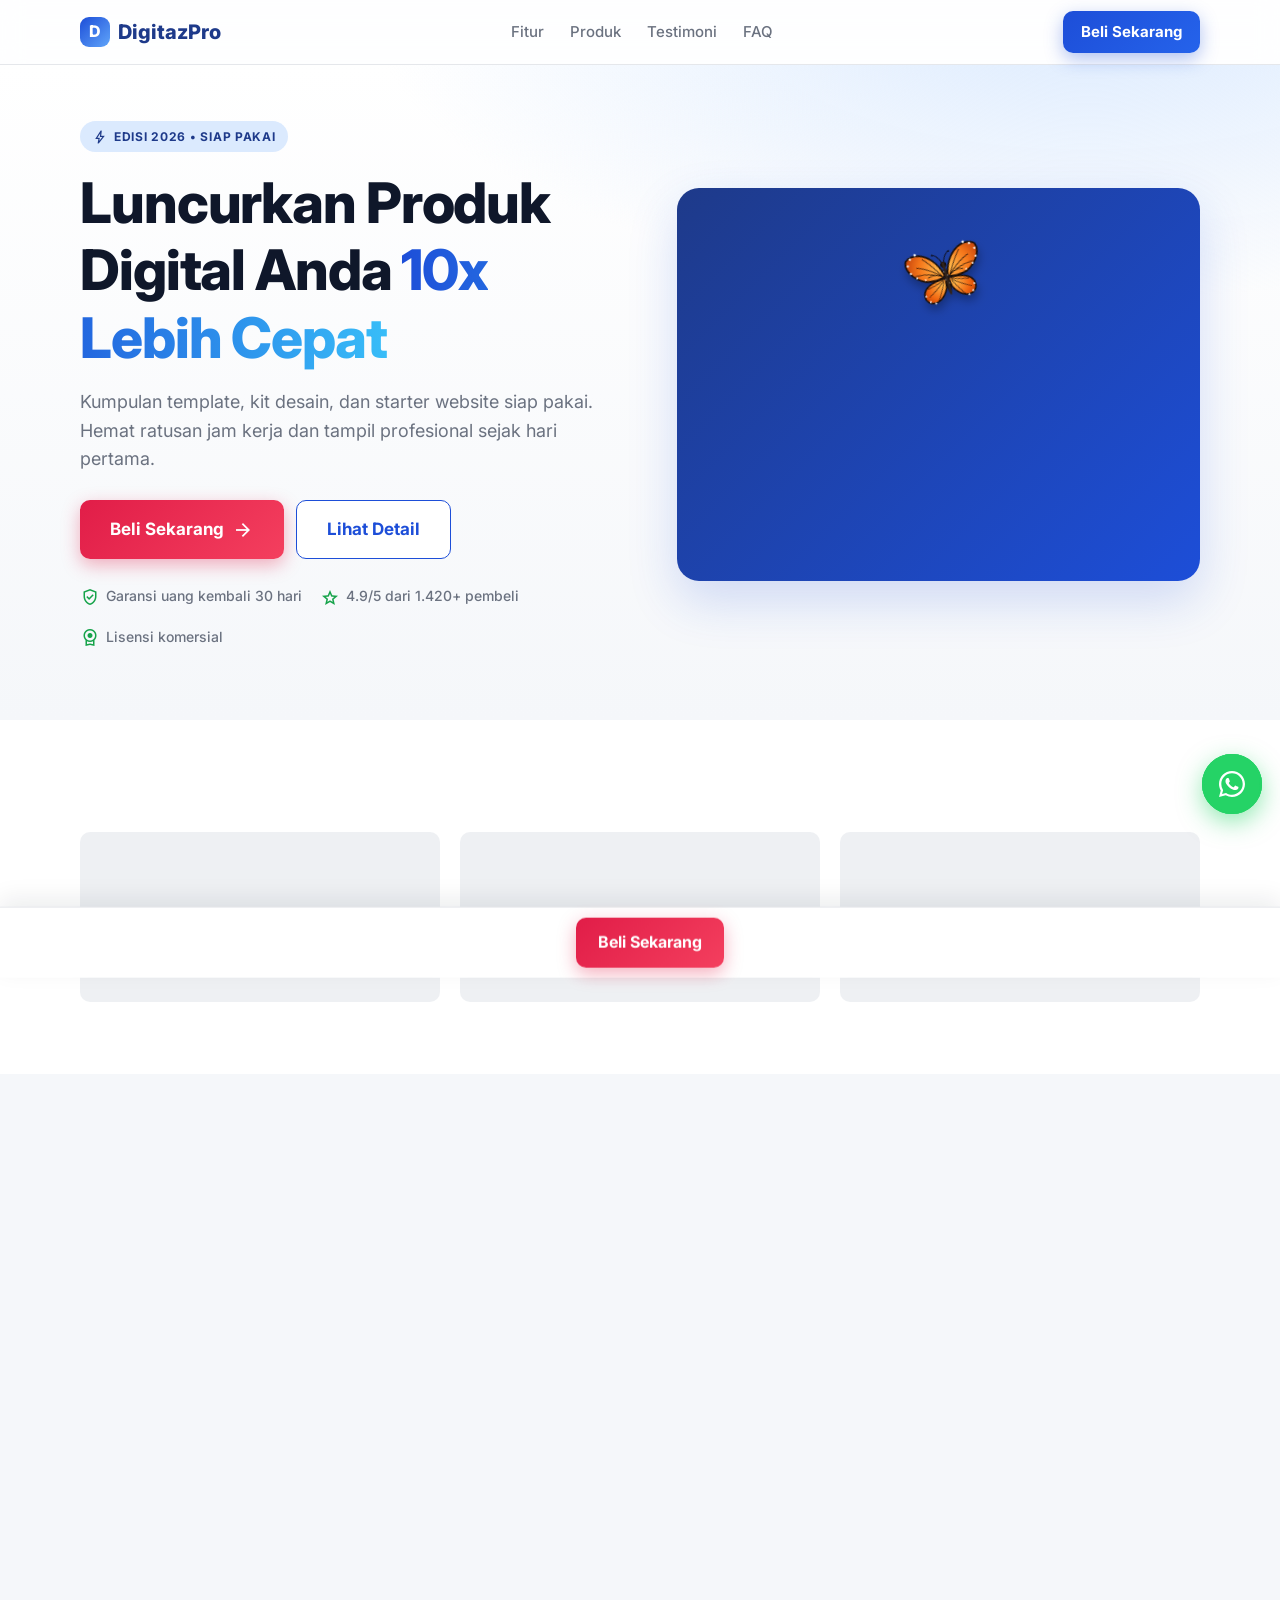
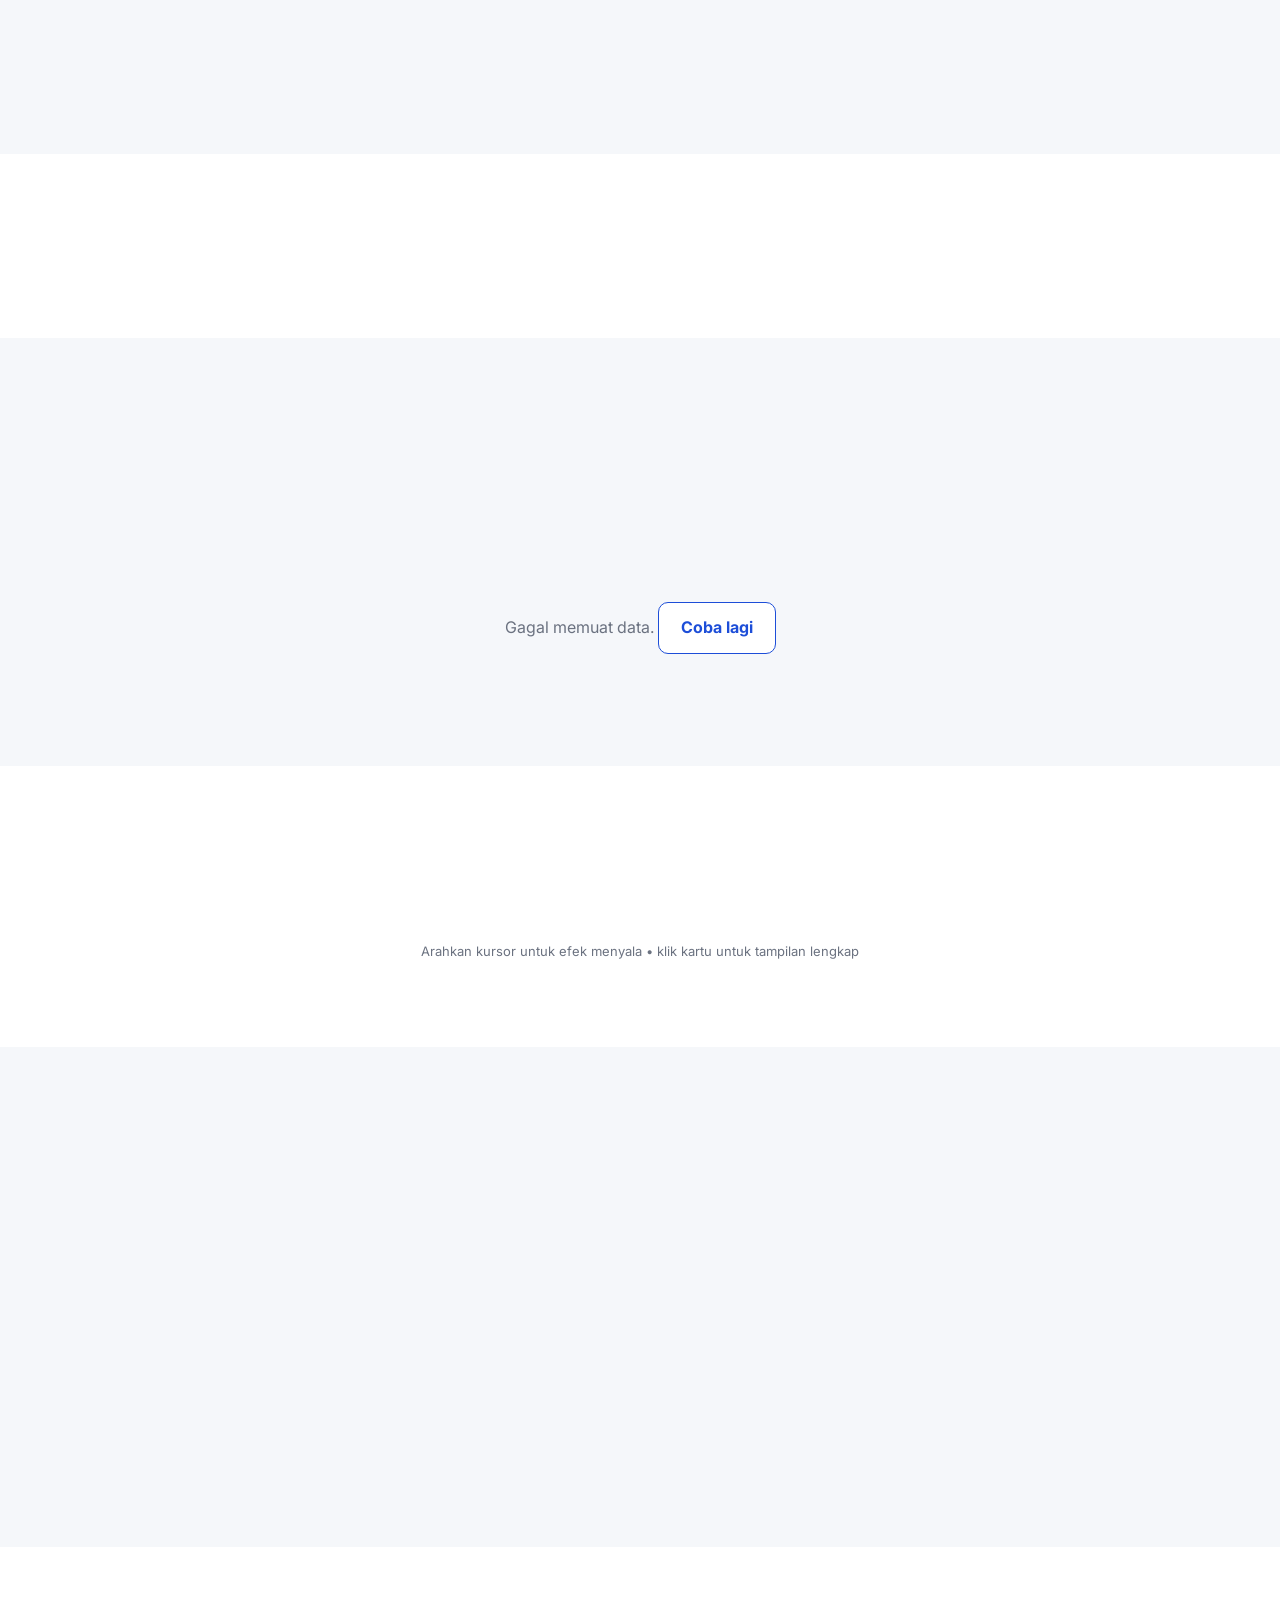
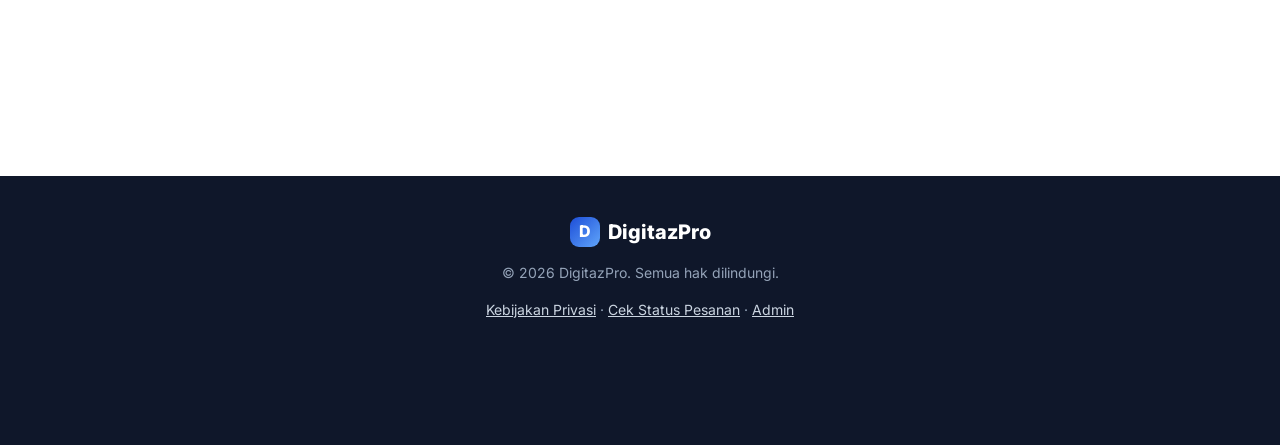
<file: index.html>
<!DOCTYPE html>
<html lang="id">
<head>
<meta charset="utf-8">
<meta name="viewport" content="width=device-width, initial-scale=1">
<title>DigitazPro — Template &amp; Kit Produk Digital Siap Pakai</title>
<meta name="description" content="Kumpulan template, kit desain, dan starter website siap pakai untuk meluncurkan produk digital Anda lebih cepat.">
<meta name="theme-color" content="#1D4ED8">
<link rel="preconnect" href="https://fonts.googleapis.com">
<link rel="preconnect" href="https://fonts.gstatic.com" crossorigin>
<link href="https://fonts.googleapis.com/css2?family=Inter:wght@400;500;600;700;800&family=Material+Symbols+Outlined&display=swap" rel="stylesheet">
<link rel="stylesheet" href="css/style.css">
</head>
<body>

<div class="ribbon" id="ribbon" hidden>🔥 Promo berakhir dalam <b id="rbH">00</b>:<b id="rbM">00</b>:<b id="rbS">00</b> — harga naik setelahnya!</div>

<header class="nav">
  <div class="container">
    <a href="#top" class="brand"><i>D</i><span id="brandName">DigitazPro</span></a>
    <nav class="nav-links" aria-label="Navigasi">
      <a href="#fitur">Fitur</a><a href="#produk">Produk</a><a href="#testimoni">Testimoni</a><a href="#faq">FAQ</a>
    </nav>
    <button class="btn btn-primary shine glow" style="padding:9px 18px;min-height:40px;font-size:15px" data-cta>Beli Sekarang</button>
  </div>
</header>

<main id="top">
  <!-- HERO -->
  <section class="hero" style="padding-bottom:72px">
    <div class="container hero-grid">
      <div>
        <span class="eyebrow" id="hEyebrow"><span class="mi" style="font-size:16px">bolt</span> Edisi 2026 • Siap pakai</span>
        <h1 id="hJudul">Luncurkan Produk Digital Anda <em>10x Lebih Cepat</em></h1>
        <p class="lead" id="hSub">Kumpulan template, kit desain, dan starter website siap pakai. Hemat ratusan jam kerja dan tampil profesional sejak hari pertama.</p>
        <div class="hero-cta">
          <button class="btn btn-red btn-lg shine glow" data-cta id="hCta">Beli Sekarang <span class="mi go">arrow_forward</span></button>
          <a href="#produk" class="btn btn-ghost btn-lg" id="hCta2">Lihat Detail</a>
        </div>
        <div class="trust" id="hTrust">
          <span><span class="mi">verified_user</span> Garansi uang kembali 30 hari</span>
          <span><span class="mi">star</span> 4.9/5 dari 1.420+ pembeli</span>
          <span><span class="mi">license</span> Lisensi komersial</span>
        </div>
      </div>
      <div class="slides" id="heroSlides" aria-roledescription="carousel" aria-label="Pratinjau produk"></div>
    </div>
  </section>

  <!-- MASALAH -->
  <section class="alt" id="masalah"><div class="container">
    <div class="sec-head reveal"><h2 id="pJudul"></h2><p id="pSub"></p></div>
    <div class="grid3" id="pList"><div class="skel" style="height:170px"></div><div class="skel" style="height:170px"></div><div class="skel" style="height:170px"></div></div>
  </div></section>

  <!-- SOLUSI -->
  <section id="solusi"><div class="container solution">
    <div class="reveal"><h2 style="font-size:clamp(26px,3.6vw,38px);font-weight:800;color:#0F172A" id="sJudul"></h2><p style="color:var(--muted);font-size:17px;margin:12px 0 0" id="sSub"></p><ul class="checks" id="sList"></ul>
      <div style="margin-top:26px"><button class="btn btn-primary btn-lg shine" data-cta>Ambil Penawaran <span class="mi go">arrow_forward</span></button></div></div>
    <div class="slides reveal d1" id="solSlides" style="aspect-ratio:1/1"></div>
  </div></section>

  <!-- FITUR -->
  <section class="alt" id="fitur"><div class="container">
    <div class="sec-head reveal"><h2 id="fJudul"></h2><p id="fSub"></p></div>
    <div class="grid3" id="fList"></div>
  </div></section>

  <!-- PRODUK -->
  <section id="produk"><div class="container">
    <div class="sec-head reveal"><h2>Pilih Paket Anda</h2><p>Sekali bayar, tanpa langganan. Link unduhan dikirim otomatis setelah pembayaran terverifikasi.</p></div>
    <div class="prod-grid" id="prodGrid"><div class="skel" style="height:520px"></div><div class="skel" style="height:520px"></div></div>
  </div></section>

  <!-- TESTIMONI -->
  <section class="alt" id="testimoni"><div class="container">
    <div class="sec-head reveal"><h2 id="tJudul">Apa Kata Pembeli Kami</h2><p id="tSub"></p></div>
    <div class="testi-wrap" id="testiWrap"></div>
    <p style="text-align:center;color:var(--muted);font-size:13px;margin-top:18px">Arahkan kursor untuk efek menyala • klik kartu untuk tampilan lengkap</p>
  </div></section>

  <!-- PENAWARAN -->
  <section id="penawaran"><div class="container">
    <div class="offer reveal">
      <h2 id="oJudul">Ambil Penawaran Terbatas Hari Ini</h2>
      <p id="oSub"></p>
      <div class="cd" id="cd"><div><b id="cdD">00</b><small>Hari</small></div><div><b id="cdH">00</b><small>Jam</small></div><div><b id="cdM">00</b><small>Menit</small></div><div><b id="cdS">00</b><small>Detik</small></div></div>
      <button class="btn btn-red btn-lg shine glow" data-cta>Beli Sekarang <span class="mi go">arrow_forward</span></button>
      <div class="guarantees" id="oGar"></div>
    </div>
  </div></section>

  <!-- FAQ -->
  <section class="alt" id="faq"><div class="container">
    <div class="sec-head reveal"><h2 id="qJudul">Pertanyaan yang Sering Diajukan</h2><p id="qSub"></p></div>
    <div class="faq" id="faqList"></div>
  </div></section>
</main>

<footer>
  <div class="container">
    <div class="brand"><i>D</i><span id="ftBrand">DigitazPro</span></div>
    <p id="ftTeks">© 2026 DigitazPro. Semua hak dilindungi.</p>
    <p><a href="#" id="ftPrivasi">Kebijakan Privasi</a> · <a href="konfirmasi.html?cek=1">Cek Status Pesanan</a> · <a href="admin.html">Admin</a></p>
  </div>
</footer>

<!-- Bar CTA bawah -->
<div class="sticky" id="sticky">
  <div class="sp"><small id="stOld"></small><b id="stNow"></b><div style="font-size:12px;color:var(--muted)" id="stNama"></div></div>
  <button class="btn btn-red shine glow" data-cta>Beli Sekarang</button>
</div>

<!-- WhatsApp mengambang -->
<a class="wa-float" id="waFloat" href="#" target="_blank" rel="noopener" aria-label="Chat WhatsApp">
  <span class="wa-tip" id="waTip">Ada pertanyaan? Chat kami 👋</span>
  <svg viewBox="0 0 32 32" aria-hidden="true"><path d="M16.003 3C8.83 3 3 8.83 3 16c0 2.29.6 4.52 1.74 6.49L3 29l6.7-1.7A12.96 12.96 0 0 0 16 29c7.17 0 13-5.83 13-13S23.17 3 16.003 3zm0 23.7c-1.95 0-3.86-.53-5.53-1.52l-.4-.24-3.98 1.01 1.06-3.88-.26-.4A10.7 10.7 0 0 1 5.3 16c0-5.9 4.8-10.7 10.7-10.7S26.7 10.1 26.7 16 21.9 26.7 16 26.7zm5.87-8.02c-.32-.16-1.9-.94-2.2-1.04-.29-.11-.5-.16-.72.16-.21.32-.83 1.04-1.02 1.26-.19.21-.37.24-.7.08-.32-.16-1.36-.5-2.59-1.6-.96-.85-1.6-1.9-1.79-2.22-.19-.32-.02-.5.14-.66.14-.14.32-.37.48-.56.16-.19.21-.32.32-.54.11-.21.05-.4-.03-.56-.08-.16-.72-1.74-.99-2.38-.26-.62-.52-.54-.72-.55h-.61c-.21 0-.56.08-.85.4-.29.32-1.12 1.09-1.12 2.66 0 1.57 1.15 3.09 1.3 3.3.16.21 2.25 3.44 5.45 4.82.76.33 1.36.52 1.82.67.76.24 1.46.21 2.01.13.61-.09 1.9-.78 2.17-1.53.27-.75.27-1.4.19-1.53-.08-.13-.29-.21-.61-.37z"/></svg>
</a>

<!-- Modal pesanan -->
<div class="overlay" id="checkoutModal" role="dialog" aria-modal="true" aria-labelledby="mdTitle">
  <div class="modal">
    <button class="x" data-close aria-label="Tutup"><span class="mi">close</span></button>
    <h3 id="mdTitle">Lengkapi Pesanan Anda</h3>
    <p class="sub">Isi data di bawah. Link unduhan dikirim ke WhatsApp &amp; email Anda.</p>
    <form id="orderForm" novalidate>
      <div class="field"><label for="fProduk">Pilih produk</label><select id="fProduk"></select></div>
      <div class="sumry"><span id="sumNama">—</span><b id="sumHarga">—</b></div>
      <div class="field"><label for="fNama">Nama lengkap</label><input id="fNama" autocomplete="name" placeholder="Contoh: Budi Santoso" maxlength="80"><div class="em">Nama minimal 3 karakter.</div></div>
      <div class="field"><label for="fEmail">Email</label><input id="fEmail" type="email" autocomplete="email" inputmode="email" placeholder="nama@email.com" maxlength="120"><div class="em">Format email belum benar.</div></div>
      <div class="field"><label for="fWa">Nomor WhatsApp</label><input id="fWa" type="tel" autocomplete="tel" inputmode="tel" placeholder="081234567890" maxlength="16"><div class="em">Gunakan nomor Indonesia, contoh 081234567890.</div></div>
      <div class="field"><label>Metode pembayaran</label>
        <div class="metode">
          <label><input type="radio" name="metode" value="Transfer Bank" checked><span class="mi">account_balance</span>Transfer Bank</label>
          <label><input type="radio" name="metode" value="QRIS"><span class="mi">qr_code_2</span>QRIS</label>
          <label><input type="radio" name="metode" value="E-Wallet"><span class="mi">account_balance_wallet</span>E-Wallet</label>
        </div></div>
      <input class="hp" id="fWeb" name="website" tabindex="-1" autocomplete="off" aria-hidden="true">
      <button type="submit" class="btn btn-red btn-lg btn-block shine glow" id="btnOrder">Pesan Sekarang <span class="mi go">arrow_forward</span></button>
      <p style="text-align:center;color:var(--muted);font-size:12px;margin:12px 0 0">🔒 Data Anda aman dan hanya dipakai untuk memproses pesanan.</p>
    </form>
  </div>
</div>

<!-- Modal testimoni lengkap -->
<div class="overlay" id="testiModal" role="dialog" aria-modal="true">
  <div class="modal testi-pop"><button class="x" data-close aria-label="Tutup"><span class="mi">close</span></button><div id="testiBody"></div></div>
</div>

<canvas id="butterfly" width="168" height="168" aria-hidden="true"></canvas>

<script src="js/config.js"></script>
<script src="js/api.js"></script>
<script src="js/butterfly.js"></script>
<script src="js/landing.js"></script>
</body>
</html>
</file>
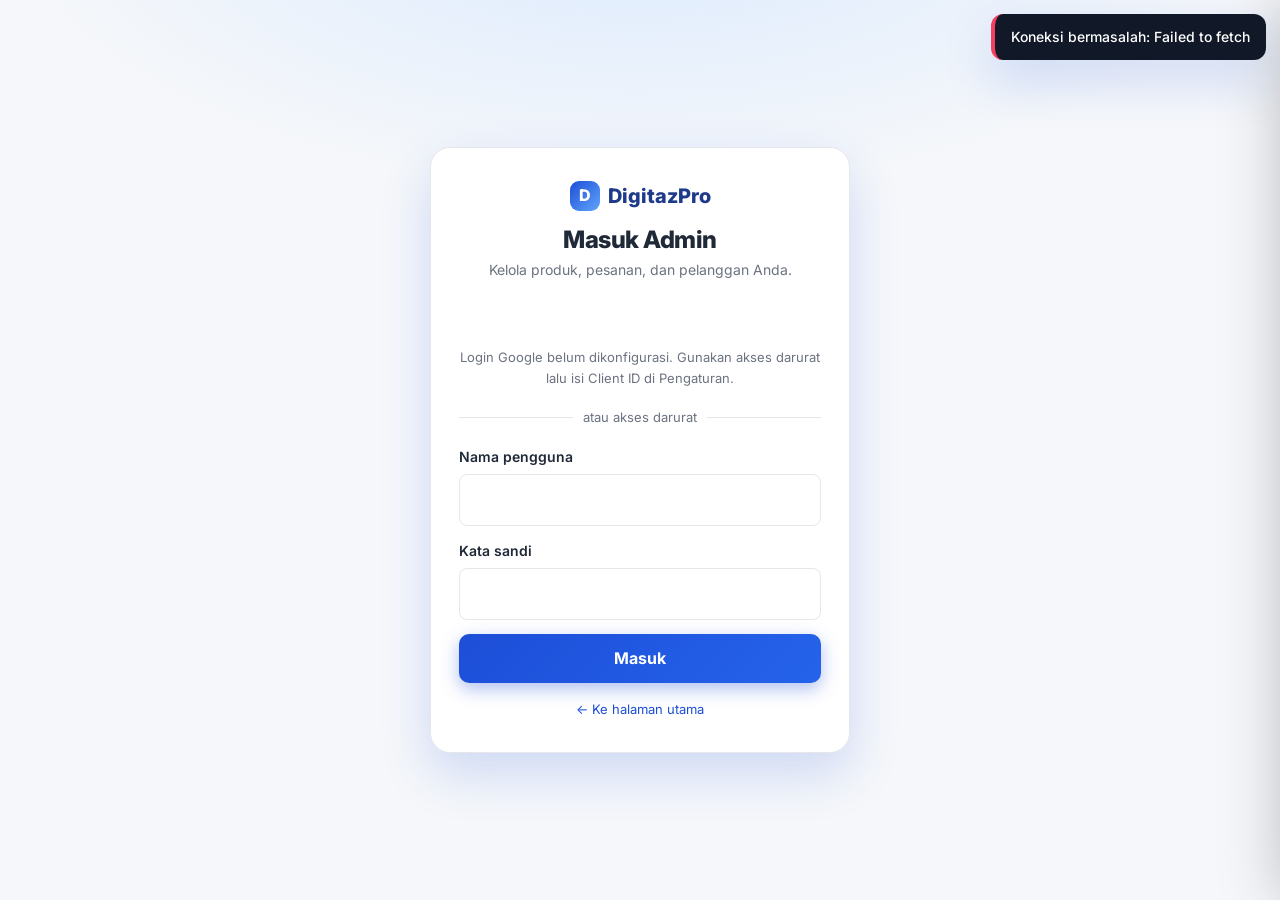
<file: admin.html>
<!DOCTYPE html>
<html lang="id">
<head>
<meta charset="utf-8"><meta name="viewport" content="width=device-width, initial-scale=1">
<title>Admin — DigitazPro</title><meta name="robots" content="noindex,nofollow">
<link href="https://fonts.googleapis.com/css2?family=Inter:wght@400;500;600;700;800&family=Material+Symbols+Outlined&display=swap" rel="stylesheet">
<link rel="stylesheet" href="css/style.css"><link rel="stylesheet" href="css/admin.css">
</head>
<body class="admin">

<!-- LOGIN -->
<div class="login-wrap" id="login">
  <div class="login-card">
    <div class="brand" style="justify-content:center"><i>D</i><span>DigitazPro</span></div>
    <h1>Masuk Admin</h1><p class="sub">Kelola produk, pesanan, dan pelanggan Anda.</p>
    <div id="gBtn" style="display:flex;justify-content:center;min-height:44px"></div>
    <div id="gInfo" style="text-align:center;color:var(--muted);font-size:13px"></div>
    <div class="sep">atau akses darurat</div>
    <form id="fDarurat">
      <div class="field"><label for="lU">Nama pengguna</label><input id="lU" autocomplete="username"></div>
      <div class="field"><label for="lP">Kata sandi</label><input id="lP" type="password" autocomplete="current-password"></div>
      <button class="btn btn-primary btn-block" id="lGo">Masuk</button>
    </form>
    <p style="text-align:center;margin:16px 0 0;font-size:13px"><a href="index.html" style="color:var(--primary)">← Ke halaman utama</a></p>
  </div>
</div>

<!-- APLIKASI -->
<div class="shell" id="shell" hidden>
  <aside class="side" id="side">
    <div class="brand"><i>D</i><span>DigitazPro</span></div>
    <div id="menu"></div>
    <div class="me"><b id="meNama">-</b><span id="meRole" style="opacity:.8"></span><br><a id="btnOut" style="padding:6px 0;color:#FCA5A5"><span class="mi" style="font-size:18px">logout</span> Keluar</a></div>
  </aside>
  <div class="main">
    <div class="top"><button class="burger" id="burger" aria-label="Menu"><span class="mi">menu</span></button><h1 id="judul">Dashboard</h1><button class="btn btn-soft btn-sm" id="btnRefresh" title="Muat ulang data"><span class="mi" style="font-size:18px">refresh</span></button></div>
    <div class="content" id="view"></div>
  </div>
</div>

<div class="scrim" id="scrim"></div>
<aside class="drawer" id="drawer" aria-hidden="true"><button class="x" id="drawerX" aria-label="Tutup"><span class="mi">close</span></button><div id="drawerBody"></div></aside>

<script src="js/config.js"></script><script src="js/api.js"></script><script src="js/admin.js"></script>
<script src="https://accounts.google.com/gsi/client" async defer onload="window.__gsi && window.__gsi()"></script>
</body>
</html>
</file>
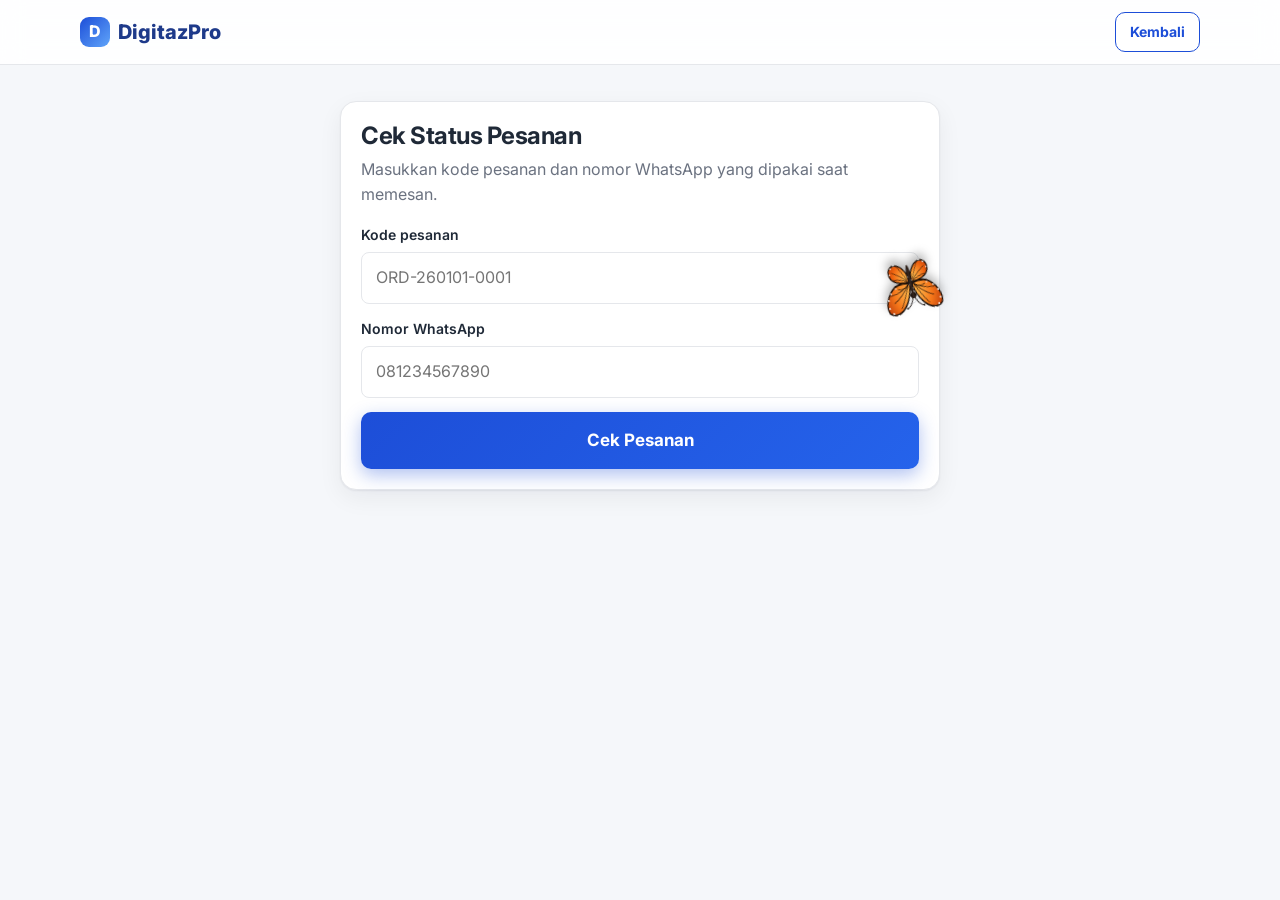
<file: konfirmasi.html>
<!DOCTYPE html>
<html lang="id">
<head>
<meta charset="utf-8"><meta name="viewport" content="width=device-width, initial-scale=1">
<title>Konfirmasi Pesanan — DigitazPro</title>
<meta name="robots" content="noindex">
<link href="https://fonts.googleapis.com/css2?family=Inter:wght@400;500;600;700;800&family=Material+Symbols+Outlined&display=swap" rel="stylesheet">
<link rel="stylesheet" href="css/style.css">
</head>
<body>
<header class="nav"><div class="container"><a href="index.html" class="brand"><i>D</i><span>DigitazPro</span></a><a href="index.html" class="btn btn-ghost" style="padding:8px 14px;min-height:38px;font-size:14px">Kembali</a></div></header>
<main class="page-center" id="app"><div class="skel" style="height:320px"></div></main>
<canvas id="butterfly" width="168" height="168" aria-hidden="true"></canvas>
<script src="js/config.js"></script><script src="js/api.js"></script><script src="js/butterfly.js"></script>
<script>
(function () {
  const $app = document.getElementById('app'), q = new URLSearchParams(location.search), esc = U.esc;
  let data = null; try { data = JSON.parse(sessionStorage.getItem('dp_order') || 'null'); } catch (e) {}
  const kode = q.get('k') || '';
  if (data && kode && data.kode !== kode) data = null;

  function salin(txt, el) { (navigator.clipboard ? navigator.clipboard.writeText(txt) : Promise.reject()).then(function () { U.toast('Tersalin: ' + txt, 'ok'); }, function () { const t = document.createElement('textarea'); t.value = txt; document.body.appendChild(t); t.select(); try { document.execCommand('copy'); U.toast('Tersalin', 'ok'); } catch (e) {} t.remove(); }); }
  window.salin = salin;

  function bayarHtml(d) {
    const mb = d.metodeBayar || {}; let h = '';
    if (d.metode === 'Transfer Bank') {
      h = (mb.bank || []).map(function (b) { return '<div class="copyrow"><div><small style="color:var(--muted)">' + esc(b.nama) + ' a.n. ' + esc(b.atasNama) + '</small><br><code>' + esc(b.nomor) + '</code></div><button onclick="salin(\'' + esc(b.nomor) + '\')">Salin</button></div>'; }).join('') || '<p>Hubungi CS untuk rekening pembayaran.</p>';
    } else if (d.metode === 'QRIS') {
      h = mb.qris ? '<img src="' + esc(mb.qris) + '" alt="QRIS" style="max-width:260px;margin:8px auto;border-radius:12px;border:1px solid var(--border)" referrerpolicy="no-referrer">' : '<p>QRIS belum tersedia, silakan pilih transfer atau hubungi CS.</p>';
    } else {
      h = (mb.ewallet || []).map(function (b) { return '<div class="copyrow"><div><small style="color:var(--muted)">' + esc(b.nama) + '</small><br><code>' + esc(b.nomor) + '</code></div><button onclick="salin(\'' + esc(b.nomor) + '\')">Salin</button></div>'; }).join('') || '<p>Hubungi CS.</p>';
    }
    return h;
  }
  function waLink(d) {
    const tpl = 'Halo, saya {nama}. Saya sudah memesan *{produk}* ({kode}) senilai {jumlah}. Mohon dicek pembayaran saya.';
    const msg = tpl.replace('{nama}', d.nama).replace('{produk}', d.produk).replace('{kode}', d.kode).replace('{jumlah}', U.rp(d.nominal));
    return 'https://api.whatsapp.com/send?phone=' + d.waCs + '&text=' + encodeURIComponent(msg);
  }
  function tampil(d, status) {
    const lunas = status === 'Lunas', batal = status === 'Batal';
    $app.innerHTML =
      '<div style="text-align:center;margin-bottom:22px"><div class="okmark"><span class="mi">' + (batal ? 'cancel' : 'check') + '</span></div><h1 style="font-size:28px;font-weight:800">' + (lunas ? 'Pembayaran Terverifikasi!' : batal ? 'Pesanan Dibatalkan' : 'Pesanan Berhasil Dibuat!') + '</h1><p style="color:var(--muted)">' + (lunas ? 'Link unduhan sudah dikirim ke WhatsApp &amp; email Anda.' : batal ? 'Hubungi CS bila ini keliru.' : 'Selesaikan pembayaran, lalu konfirmasi lewat WhatsApp.') + '</p></div>' +
      '<div class="box"><div class="kv"><span>Kode pesanan</span><b>' + esc(d.kode) + ' <button style="border:0;background:none;color:var(--primary);font-weight:700" onclick="salin(\'' + esc(d.kode) + '\')">Salin</button></b></div><div class="kv"><span>Produk</span><b>' + esc(d.produk) + '</b></div><div class="kv"><span>Metode</span><b>' + esc(d.metode) + '</b></div><div class="kv"><span>Status</span><b>' + esc(status || 'Pending') + '</b></div><div class="kv"><span>Total bayar</span><b style="color:var(--primary);font-size:22px">' + U.rp(d.nominal) + '</b></div></div>' +
      (!lunas && !batal ? '<div class="box"><b>Instruksi pembayaran</b>' + bayarHtml(d) + '<p style="font-size:13px;color:var(--muted);margin:12px 0 0">Transfer tepat sesuai total di atas agar mudah diverifikasi.</p></div><a class="btn btn-red btn-lg btn-block shine glow" target="_blank" rel="noopener" href="' + waLink(d) + '"><span class="mi">chat</span> Konfirmasi via WhatsApp</a><button class="btn btn-ghost btn-block" style="margin-top:10px" id="btnCek"><span class="mi">refresh</span> Cek status pembayaran</button>' : '') +
      '<p style="text-align:center;margin-top:20px"><a href="index.html" style="color:var(--primary);font-weight:600">← Kembali ke beranda</a></p>';
    const b = document.getElementById('btnCek');
    if (b) b.onclick = function () { b.disabled = true; cek(d).then(function () { b.disabled = false; }); };
  }
  function cek(d) {
    return API.post('order.get', { kode: d.kode, whatsapp: d.whatsapp }, { pub: true }).then(function (r) {
      if (r.success) { tampil(Object.assign({}, d, r.data), r.data.status); if (r.data.status === 'Lunas') U.toast('Pembayaran sudah terverifikasi 🎉', 'ok'); else U.toast('Status: ' + r.data.status, 'info'); }
      else U.toast(r.message, 'err');
    }).catch(function () { U.toast('Koneksi bermasalah.', 'err'); });
  }

  function formCek() {
    $app.innerHTML = '<div class="box"><h1 style="font-size:24px;margin-bottom:6px">Cek Status Pesanan</h1><p style="color:var(--muted);margin:0 0 16px">Masukkan kode pesanan dan nomor WhatsApp yang dipakai saat memesan.</p>' +
      '<div class="field"><label>Kode pesanan</label><input id="cK" value="' + esc(kode) + '" placeholder="ORD-260101-0001"></div><div class="field"><label>Nomor WhatsApp</label><input id="cW" type="tel" inputmode="tel" placeholder="081234567890"></div><button class="btn btn-primary btn-block btn-lg" id="cGo">Cek Pesanan</button></div>';
    document.getElementById('cGo').onclick = function () {
      const k = document.getElementById('cK').value.trim(), w = document.getElementById('cW').value;
      if (!k || !w) return U.toast('Isi kode dan nomor WhatsApp.', 'err');
      API.post('order.get', { kode: k, whatsapp: w }, { pub: true }).then(function (r) { if (r.success) { r.data.whatsapp = w; tampil(r.data, r.data.status); } else U.toast(r.message, 'err'); });
    };
  }
  if (data) { tampil(data, 'Pending'); cek(data); } else formCek();
})();
</script>
</body>
</html>
</file>
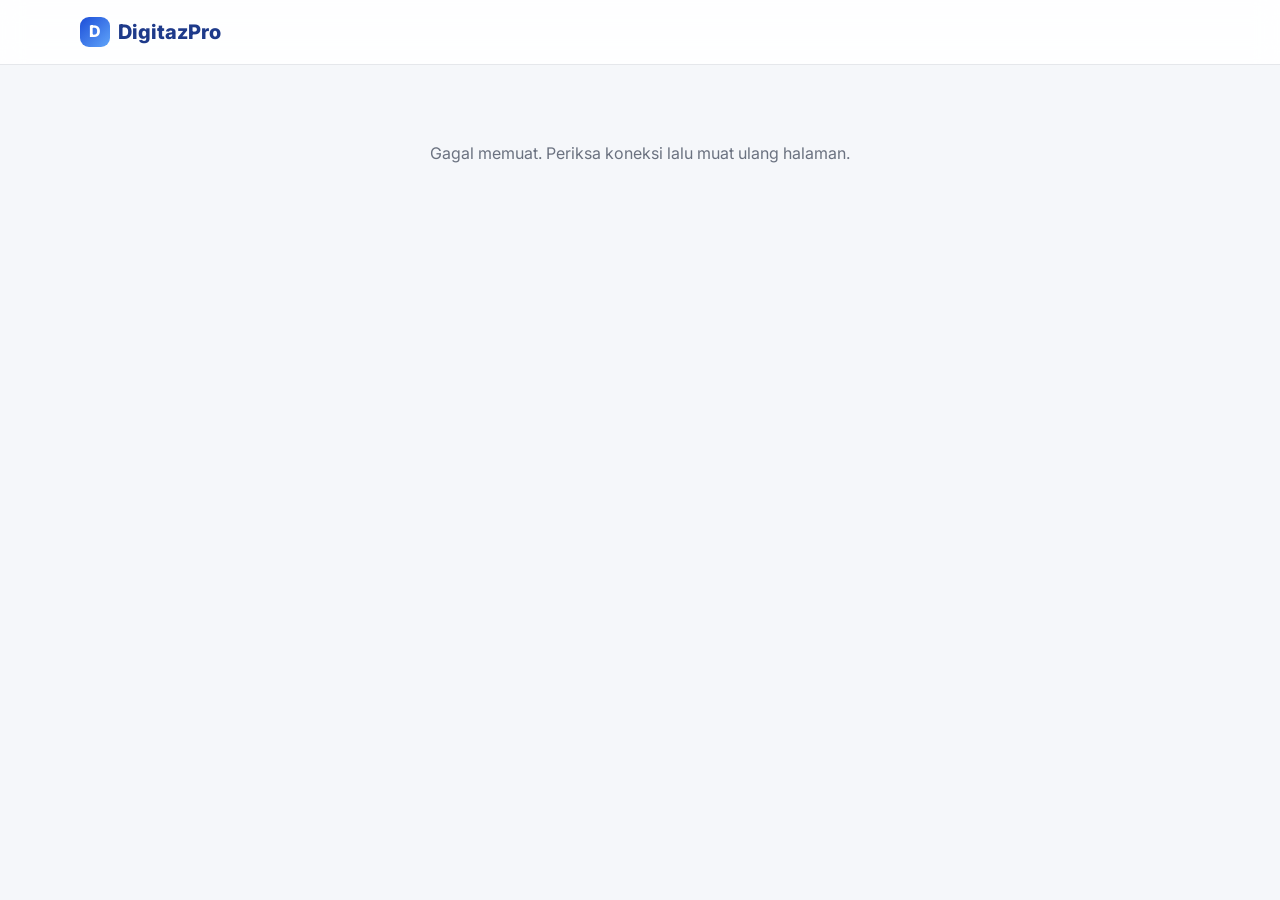
<file: unduh.html>
<!DOCTYPE html>
<html lang="id">
<head>
<meta charset="utf-8"><meta name="viewport" content="width=device-width, initial-scale=1">
<title>Unduh Produk — DigitazPro</title><meta name="robots" content="noindex">
<link href="https://fonts.googleapis.com/css2?family=Inter:wght@400;500;600;700;800&family=Material+Symbols+Outlined&display=swap" rel="stylesheet">
<link rel="stylesheet" href="css/style.css">
</head>
<body>
<header class="nav"><div class="container"><a href="index.html" class="brand"><i>D</i><span>DigitazPro</span></a></div></header>
<main class="page-center" id="app"><div class="skel" style="height:240px"></div></main>
<script src="js/config.js"></script><script src="js/api.js"></script>
<script>
(function () {
  const q = new URLSearchParams(location.search), app = document.getElementById('app');
  API.get({ action: 'download', k: q.get('k') || '', e: q.get('e') || '', t: q.get('t') || '' }).then(function (r) {
    if (!r.success) { app.innerHTML = '<div class="box" style="text-align:center"><div class="okmark" style="background:#FFE4E6;color:var(--red)"><span class="mi">error</span></div><h1 style="font-size:22px">Link tidak dapat dipakai</h1><p style="color:var(--muted)">' + U.esc(r.message) + '</p><a class="btn btn-primary" href="index.html">Ke beranda</a></div>'; return; }
    const d = r.data;
    app.innerHTML = '<div class="box" style="text-align:center"><div class="okmark"><span class="mi">download_done</span></div><h1 style="font-size:24px">Terima kasih, ' + U.esc(d.nama) + '!</h1><p style="color:var(--muted)">Produk Anda siap diunduh:<br><b>' + U.esc(d.produk) + '</b></p><a class="btn btn-primary btn-lg btn-block shine glow" href="' + U.esc(d.url) + '" rel="noopener"><span class="mi">download</span> Unduh Sekarang</a><p style="margin-top:14px"><a href="' + U.esc(d.lihat) + '" target="_blank" rel="noopener" style="color:var(--primary);font-weight:600">Buka di Google Drive</a></p><p style="font-size:12px;color:var(--muted)">Berlaku sampai ' + U.tgl(d.kedaluwarsa) + '</p></div>';
  }).catch(function () { app.innerHTML = '<div class="empty">Gagal memuat. Periksa koneksi lalu muat ulang halaman.</div>'; });
})();
</script>
</body>
</html>
</file>
<file: css/style.css>
/* ============ DigitazPro — style.css (landing + halaman publik) ============ */
:root {
  --primary: #1D4ED8; --primary-dark: #1E3A8A; --primary-soft: #DBEAFE;
  --red: #E11D48; --green: #16A34A; --amber: #D97706;
  --surface: #F5F7FA; --card: #FFFFFF; --text: #1F2937; --muted: #6B7280; --border: #E5E7EB;
  --r-card: 16px; --r-btn: 10px; --r-in: 8px;
  --shadow: 0 1px 2px rgba(16,24,40,.06), 0 8px 24px rgba(16,24,40,.06);
  --shadow-lg: 0 20px 50px rgba(29,78,216,.18);
  --maxw: 1160px;
}
*, *::before, *::after { box-sizing: border-box; }
[hidden] { display: none !important; }
html { scroll-behavior: smooth; -webkit-text-size-adjust: 100%; }
body { margin: 0; font-family: 'Inter', system-ui, -apple-system, 'Segoe UI', Roboto, sans-serif; color: var(--text); background: var(--surface); line-height: 1.6; font-size: 16px; overflow-x: hidden; }
img { max-width: 100%; display: block; }
a { color: inherit; text-decoration: none; }
button { font: inherit; cursor: pointer; }
.container { width: 100%; max-width: var(--maxw); margin: 0 auto; padding: 0 20px; }
.mi { font-family: 'Material Symbols Outlined'; font-weight: normal; font-style: normal; font-size: 22px; line-height: 1; width: 1em; height: 1em; overflow: hidden; display: inline-block; vertical-align: middle; letter-spacing: normal; text-transform: none; white-space: nowrap; direction: ltr; -webkit-font-smoothing: antialiased; font-feature-settings: 'liga'; }
h1, h2, h3 { line-height: 1.2; margin: 0; letter-spacing: -.02em; }
.sr-only { position: absolute; width: 1px; height: 1px; overflow: hidden; clip: rect(0 0 0 0); }
:focus-visible { outline: 3px solid #93C5FD; outline-offset: 2px; }

/* ---------- ribbon promo ---------- */
.ribbon { background: linear-gradient(90deg, var(--red), #F43F5E, var(--red)); background-size: 200% 100%; animation: slide 6s linear infinite; color: #fff; font-size: 14px; font-weight: 600; text-align: center; padding: 8px 12px; }
.ribbon b { font-variant-numeric: tabular-nums; background: rgba(0,0,0,.22); padding: 2px 8px; border-radius: 6px; margin: 0 2px; }
@keyframes slide { to { background-position: 200% 0; } }

/* ---------- navbar ---------- */
.nav { position: sticky; top: 0; z-index: 50; background: rgba(255,255,255,.88); backdrop-filter: blur(12px); border-bottom: 1px solid var(--border); }
.nav .container { display: flex; align-items: center; justify-content: space-between; height: 64px; }
.brand { font-weight: 800; font-size: 20px; color: var(--primary-dark); display: flex; align-items: center; gap: 8px; }
.brand i { width: 30px; height: 30px; border-radius: 9px; background: linear-gradient(135deg, var(--primary), #60A5FA); display: grid; place-items: center; color: #fff; font-style: normal; font-size: 16px; }
.nav-links { display: flex; gap: 26px; font-weight: 500; font-size: 15px; color: var(--muted); }
.nav-links a:hover { color: var(--primary); }

/* ---------- tombol CTA: kilau + denyut + glow ---------- */
.btn { position: relative; display: inline-flex; align-items: center; justify-content: center; gap: 8px; border: 0; border-radius: var(--r-btn); padding: 12px 22px; font-weight: 700; font-size: 16px; min-height: 44px; transition: transform .18s, box-shadow .18s, background .18s; overflow: hidden; isolation: isolate; }
.btn:active { transform: scale(.97); }
.btn-primary { background: linear-gradient(135deg, var(--primary), #2563EB); color: #fff; box-shadow: 0 6px 18px rgba(29,78,216,.35); }
.btn-primary:hover { transform: translateY(-2px); box-shadow: 0 10px 28px rgba(29,78,216,.5); }
.btn-ghost { background: #fff; color: var(--primary); border: 1.5px solid var(--primary); }
.btn-ghost:hover { background: var(--primary-soft); transform: translateY(-2px); }
.btn-red { background: linear-gradient(135deg, var(--red), #F43F5E); color: #fff; box-shadow: 0 6px 18px rgba(225,29,72,.35); }
.btn-red:hover { transform: translateY(-2px); box-shadow: 0 10px 28px rgba(225,29,72,.5); }
.btn-lg { padding: 15px 30px; font-size: 17px; min-height: 52px; }
.btn-block { width: 100%; }
/* kilau lewat */
.shine::after { content: ''; position: absolute; top: 0; left: -75%; width: 50%; height: 100%; background: linear-gradient(120deg, transparent, rgba(255,255,255,.65), transparent); transform: skewX(-20deg); animation: shine 3s ease-in-out infinite; z-index: -1; }
@keyframes shine { 0% { left: -75%; } 55%, 100% { left: 130%; } }
/* denyut menyala */
.glow { animation: glowpulse 2.2s ease-in-out infinite; }
@keyframes glowpulse { 0%, 100% { box-shadow: 0 6px 18px rgba(29,78,216,.35), 0 0 0 0 rgba(37,99,235,.55); } 50% { box-shadow: 0 8px 26px rgba(29,78,216,.55), 0 0 0 12px rgba(37,99,235,0); } }
.btn-red.glow { animation-name: glowred; }
@keyframes glowred { 0%, 100% { box-shadow: 0 6px 18px rgba(225,29,72,.35), 0 0 0 0 rgba(244,63,94,.55); } 50% { box-shadow: 0 8px 26px rgba(225,29,72,.55), 0 0 0 12px rgba(244,63,94,0); } }
.btn .mi { transition: transform .2s; } .btn:hover .mi.go { transform: translateX(4px); }

/* ---------- hero ---------- */
.hero { position: relative; overflow: hidden; background: radial-gradient(1200px 500px at 85% -10%, #DBEAFE 0%, transparent 60%), linear-gradient(180deg, #fff, var(--surface)); padding: 56px 0 72px; }
.hero-grid { display: grid; grid-template-columns: 1.05fr 1fr; gap: 48px; align-items: center; }
.eyebrow { display: inline-flex; gap: 6px; align-items: center; background: var(--primary-soft); color: var(--primary-dark); font-weight: 700; font-size: 12px; letter-spacing: .06em; padding: 6px 12px; border-radius: 999px; text-transform: uppercase; }
.hero h1 { font-size: clamp(34px, 5.2vw, 56px); font-weight: 800; margin: 18px 0 16px; color: #0F172A; }
.hero h1 em { font-style: normal; background: linear-gradient(90deg, var(--primary), #38BDF8); -webkit-background-clip: text; background-clip: text; color: transparent; }
.hero p.lead { font-size: 18px; color: var(--muted); max-width: 540px; margin: 0 0 26px; }
.hero-cta { display: flex; gap: 12px; flex-wrap: wrap; }
.trust { display: flex; gap: 18px; flex-wrap: wrap; margin-top: 26px; color: var(--muted); font-size: 14px; font-weight: 500; }
.trust span { display: inline-flex; align-items: center; gap: 6px; } .trust .mi { color: var(--green); font-size: 20px; }

.slides { position: relative; aspect-ratio: 4/3; border-radius: 22px; overflow: hidden; box-shadow: var(--shadow-lg); background: linear-gradient(135deg, var(--primary-dark), var(--primary)); }
.slides .slide { position: absolute; inset: 0; opacity: 0; transition: opacity .9s ease, transform 6s ease-out; transform: scale(1.05); }
.slides .slide.on { opacity: 1; transform: scale(1); }
.slides .slide img { width: 100%; height: 100%; object-fit: cover; }
.slide-dots { position: absolute; bottom: 12px; left: 0; right: 0; display: flex; gap: 6px; justify-content: center; z-index: 3; }
.slide-dots button { width: 8px; height: 8px; padding: 0; border-radius: 99px; border: 0; background: rgba(255,255,255,.55); transition: width .3s, background .3s; }
.slide-dots button.on { width: 24px; background: #fff; }
.slide-nav { position: absolute; top: 50%; transform: translateY(-50%); z-index: 3; width: 36px; height: 36px; border-radius: 50%; border: 0; background: rgba(255,255,255,.8); color: var(--primary-dark); display: grid; place-items: center; opacity: 0; transition: opacity .2s; }
.slides:hover .slide-nav { opacity: 1; } .slide-nav.prev { left: 10px; } .slide-nav.next { right: 10px; }
/* mockup bawaan bila belum ada gambar */
.mock { position: absolute; inset: 0; display: grid; place-items: center; padding: 8%; color: #fff; }
.mock .win { width: 100%; max-width: 420px; background: rgba(255,255,255,.14); border: 1px solid rgba(255,255,255,.28); border-radius: 16px; padding: 14px; backdrop-filter: blur(6px); }
.mock .bar { display: flex; gap: 5px; margin-bottom: 12px; } .mock .bar i { width: 9px; height: 9px; border-radius: 50%; background: rgba(255,255,255,.6); }
.mock .row { height: 12px; border-radius: 6px; background: rgba(255,255,255,.35); margin: 8px 0; } .mock .row.s { width: 60%; } .mock .row.m { width: 80%; }
.mock .blk { display: grid; grid-template-columns: repeat(3, 1fr); gap: 8px; margin-top: 12px; } .mock .blk b { aspect-ratio: 1.3; border-radius: 10px; background: rgba(255,255,255,.28); }
.mock .tag { position: absolute; font-weight: 700; font-size: 13px; background: #fff; color: var(--primary-dark); padding: 8px 12px; border-radius: 12px; box-shadow: var(--shadow); animation: floaty 4s ease-in-out infinite; }
@keyframes floaty { 50% { transform: translateY(-10px); } }

/* ---------- section umum ---------- */
section { padding: 72px 0; }
.sec-head { text-align: center; max-width: 680px; margin: 0 auto 40px; }
.sec-head h2 { font-size: clamp(26px, 3.6vw, 38px); font-weight: 800; color: #0F172A; margin-bottom: 12px; }
.sec-head p { color: var(--muted); font-size: 17px; margin: 0; }
.grid3 { display: grid; grid-template-columns: repeat(3, 1fr); gap: 20px; }
.card { background: var(--card); border: 1px solid var(--border); border-radius: var(--r-card); padding: 24px; box-shadow: var(--shadow); transition: transform .25s, box-shadow .25s, border-color .25s; }
.card:hover { transform: translateY(-5px); box-shadow: var(--shadow-lg); border-color: #BFDBFE; }
.ico { width: 48px; height: 48px; border-radius: 13px; display: grid; place-items: center; background: var(--primary-soft); color: var(--primary); margin-bottom: 14px; transition: transform .3s; }
.card:hover .ico { transform: rotate(-8deg) scale(1.1); }
.ico.red { background: #FFE4E6; color: var(--red); }
.card h3 { font-size: 18px; margin-bottom: 8px; } .card p { color: var(--muted); margin: 0; font-size: 15px; }
.alt { background: #fff; }
.solution { display: grid; grid-template-columns: 1fr 1fr; gap: 48px; align-items: center; }
.checks { list-style: none; padding: 0; margin: 22px 0 0; display: grid; gap: 14px; }
.checks li { display: flex; gap: 12px; } .checks .mi { color: var(--green); flex: none; margin-top: 1px; }
.checks b { display: block; } .checks span { color: var(--muted); font-size: 15px; }

/* ---------- Produk ---------- */
.prod-grid { display: grid; grid-template-columns: repeat(auto-fit, minmax(300px, 1fr)); gap: 24px; max-width: 920px; margin: 0 auto; }
.pcard { position: relative; background: #fff; border-radius: 20px; border: 1.5px solid var(--border); box-shadow: var(--shadow); overflow: hidden; display: flex; flex-direction: column; transition: transform .3s, box-shadow .3s, border-color .3s; }
.pcard::before { content: ''; position: absolute; inset: -2px; border-radius: 22px; background: conic-gradient(from var(--ang, 0deg), transparent 0 60%, #60A5FA 75%, #1D4ED8 85%, transparent 100%); z-index: 0; opacity: 0; transition: opacity .3s; animation: spin 4s linear infinite; }
@property --ang { syntax: '<angle>'; initial-value: 0deg; inherits: false; }
@keyframes spin { to { --ang: 360deg; } }
.pcard:hover::before, .pcard.best::before { opacity: 1; }
.pcard > * { position: relative; z-index: 1; }
.pcard .inner { background: #fff; border-radius: 18px; margin: 2px; display: flex; flex-direction: column; flex: 1; z-index: 1; overflow: hidden; }
.pcard:hover { transform: translateY(-8px) scale(1.01); box-shadow: 0 24px 60px rgba(29,78,216,.28); }
.pimg { position: relative; aspect-ratio: 16/10; background: linear-gradient(135deg, var(--primary-dark), var(--primary)); overflow: hidden; }
.pimg .slide { position: absolute; inset: 0; opacity: 0; transition: opacity .8s; } .pimg .slide.on { opacity: 1; } .pimg img { width: 100%; height: 100%; object-fit: cover; }
.badge { position: absolute; top: 12px; left: 12px; z-index: 4; background: var(--red); color: #fff; font-weight: 800; font-size: 12px; padding: 5px 11px; border-radius: 99px; box-shadow: 0 4px 12px rgba(225,29,72,.4); animation: badgepulse 1.8s infinite; }
@keyframes badgepulse { 50% { transform: scale(1.08); } }
.pbody { padding: 20px 22px 24px; display: flex; flex-direction: column; gap: 12px; flex: 1; }
.pbody h3 { font-size: 22px; font-weight: 800; }
.pbody .desc { color: var(--muted); font-size: 15px; margin: 0; }
.price { display: flex; align-items: baseline; gap: 10px; flex-wrap: wrap; }
.price .now { font-size: 32px; font-weight: 800; color: var(--primary); letter-spacing: -.03em; }
.price .old { color: var(--muted); text-decoration: line-through; font-size: 16px; }
.price .off { background: #DCFCE7; color: #166534; font-weight: 700; font-size: 12px; padding: 3px 8px; border-radius: 6px; }
.bonus { list-style: none; padding: 12px 14px; margin: 0; background: #F0F9FF; border: 1px dashed #7DD3FC; border-radius: 12px; display: grid; gap: 7px; font-size: 14px; }
.bonus li { display: flex; gap: 8px; align-items: flex-start; } .bonus .mi { color: var(--amber); font-size: 18px; flex: none; }
.bonus-t { font-weight: 700; font-size: 13px; color: #0369A1; text-transform: uppercase; letter-spacing: .05em; }
.sold { font-size: 13px; color: var(--muted); display: flex; align-items: center; gap: 6px; } .sold .mi { color: var(--red); font-size: 18px; }
.stokhabis { background: #F3F4F6; color: var(--muted); }

/* ---------- Testimoni: kartu flip otomatis ---------- */
.testi-wrap { display: grid; grid-template-columns: repeat(auto-fill, minmax(280px, 1fr)); gap: 22px; }
.flip { perspective: 1200px; height: 270px; cursor: pointer; position: relative; border-radius: var(--r-card); }
.flip-in { position: absolute; inset: 0; transform-style: preserve-3d; transition: transform .8s cubic-bezier(.4,.2,.2,1); }
.flip.flipped .flip-in { transform: rotateY(180deg); }
.face { position: absolute; inset: 0; backface-visibility: hidden; -webkit-backface-visibility: hidden; border-radius: var(--r-card); background: #fff; border: 1.5px solid var(--border); padding: 22px; display: flex; flex-direction: column; box-shadow: var(--shadow); overflow: hidden; }
.face.back { transform: rotateY(180deg); background: linear-gradient(145deg, var(--primary-dark), var(--primary)); color: #fff; border-color: transparent; justify-content: center; text-align: center; align-items: center; gap: 10px; }
.stars { color: #F59E0B; letter-spacing: 2px; font-size: 18px; margin-bottom: 10px; }
.quote { font-size: 15px; color: #374151; flex: 1; display: -webkit-box; -webkit-line-clamp: 5; -webkit-box-orient: vertical; overflow: hidden; margin: 0; }
.who { display: flex; align-items: center; gap: 12px; margin-top: 14px; }
.av { width: 44px; height: 44px; border-radius: 50%; background: linear-gradient(135deg, #60A5FA, var(--primary)); color: #fff; display: grid; place-items: center; font-weight: 800; overflow: hidden; flex: none; } .av img { width: 100%; height: 100%; object-fit: cover; }
.who b { display: block; font-size: 15px; } .who small { color: var(--muted); }
.face.back .av { width: 64px; height: 64px; font-size: 24px; background: rgba(255,255,255,.2); }
.face.back .stars { margin: 0; } .face.back .more { font-size: 13px; opacity: .85; display: inline-flex; gap: 4px; align-items: center; }
/* menyala saat kursor */
.flip::after { content: ''; position: absolute; inset: -3px; border-radius: 19px; z-index: -1; background: linear-gradient(120deg, #38BDF8, #1D4ED8, #E11D48, #38BDF8); background-size: 300% 300%; filter: blur(14px); opacity: 0; transition: opacity .3s; animation: hue 3s linear infinite; }
.flip:hover::after, .flip:focus-visible::after { opacity: .75; }
.flip:hover { transform: translateY(-4px); } .flip { transition: transform .25s; }
@keyframes hue { 50% { background-position: 100% 50%; } }
.glowspot { position: absolute; width: 180px; height: 180px; border-radius: 50%; background: radial-gradient(circle, rgba(96,165,250,.45), transparent 65%); pointer-events: none; transform: translate(-50%, -50%); opacity: 0; transition: opacity .25s; z-index: 2; mix-blend-mode: multiply; }
.flip:hover .glowspot { opacity: 1; }

/* ---------- Penawaran ---------- */
.offer { background: linear-gradient(135deg, var(--primary-dark), var(--primary)); color: #fff; border-radius: 28px; padding: 48px 32px; text-align: center; position: relative; overflow: hidden; }
.offer::before, .offer::after { content: ''; position: absolute; width: 320px; height: 320px; border-radius: 50%; background: rgba(255,255,255,.07); } .offer::before { top: -120px; left: -80px; } .offer::after { bottom: -140px; right: -60px; }
.offer h2 { font-size: clamp(26px, 4vw, 40px); font-weight: 800; position: relative; } .offer p { opacity: .9; position: relative; max-width: 560px; margin: 12px auto 24px; }
.cd { display: flex; gap: 10px; justify-content: center; margin: 0 0 26px; position: relative; }
.cd div { background: rgba(255,255,255,.14); border: 1px solid rgba(255,255,255,.25); border-radius: 14px; padding: 10px 14px; min-width: 66px; }
.cd b { display: block; font-size: 28px; font-variant-numeric: tabular-nums; line-height: 1.1; } .cd small { font-size: 11px; text-transform: uppercase; letter-spacing: .08em; opacity: .8; }
.guarantees { display: flex; gap: 22px; flex-wrap: wrap; justify-content: center; margin-top: 26px; font-size: 14px; position: relative; } .guarantees span { display: inline-flex; gap: 6px; align-items: center; }

/* ---------- FAQ ---------- */
.faq { max-width: 780px; margin: 0 auto; display: grid; gap: 12px; }
.faq details { background: #fff; border: 1px solid var(--border); border-radius: 14px; padding: 0 20px; transition: box-shadow .2s, border-color .2s; }
.faq details[open] { border-color: #93C5FD; box-shadow: var(--shadow); }
.faq summary { list-style: none; cursor: pointer; padding: 18px 0; font-weight: 700; display: flex; justify-content: space-between; gap: 12px; align-items: center; }
.faq summary::-webkit-details-marker { display: none; } .faq summary .mi { transition: transform .25s; color: var(--primary); } .faq details[open] summary .mi { transform: rotate(180deg); }
.faq .ans { padding: 0 0 18px; color: var(--muted); font-size: 15px; white-space: pre-line; }

/* ---------- footer ---------- */
footer { background: #0F172A; color: #94A3B8; padding: 40px 0 110px; text-align: center; font-size: 14px; } footer .brand { color: #fff; justify-content: center; margin-bottom: 10px; } footer a { color: #CBD5E1; text-decoration: underline; }

/* ---------- sticky CTA bawah ---------- */
.sticky { position: fixed; left: 0; right: 0; bottom: 0; z-index: 60; background: rgba(255,255,255,.96); backdrop-filter: blur(10px); border-top: 1px solid var(--border); padding: 10px 16px; display: flex; gap: 14px; justify-content: center; align-items: center; transform: translateY(110%); transition: transform .35s; box-shadow: 0 -8px 24px rgba(16,24,40,.08); }
.sticky.show { transform: none; } .sticky .sp { line-height: 1.2; } .sticky .sp small { color: var(--muted); text-decoration: line-through; margin-right: 6px; } .sticky .sp b { color: var(--primary); font-size: 20px; }

/* ---------- WhatsApp mengambang ---------- */
.wa-float { position: fixed; right: 18px; bottom: 86px; z-index: 70; width: 60px; height: 60px; border-radius: 50%; background: #25D366; color: #fff; display: grid; place-items: center; box-shadow: 0 8px 24px rgba(37,211,102,.5); transition: transform .2s; animation: wabounce 3.5s ease-in-out infinite; }
.wa-float:hover { transform: scale(1.12) rotate(-6deg); } .wa-float svg { width: 32px; height: 32px; fill: #fff; }
.wa-float::before, .wa-float::after { content: ''; position: absolute; inset: 0; border-radius: 50%; border: 2px solid #25D366; animation: ripple 2.2s infinite; } .wa-float::after { animation-delay: 1.1s; }
@keyframes ripple { to { transform: scale(1.8); opacity: 0; } }
@keyframes wabounce { 0%, 88%, 100% { transform: translateY(0); } 92% { transform: translateY(-10px); } 96% { transform: translateY(0); } }
.wa-tip { position: absolute; right: 70px; top: 50%; transform: translateY(-50%); background: #fff; color: var(--text); font-size: 13px; font-weight: 600; padding: 8px 12px; border-radius: 10px; box-shadow: var(--shadow); white-space: nowrap; opacity: 0; pointer-events: none; transition: opacity .25s; } .wa-float:hover .wa-tip, .wa-tip.show { opacity: 1; }

/* ---------- animasi muncul ---------- */
.reveal { opacity: 0; transform: translateY(26px); transition: opacity .7s ease, transform .7s ease; } .reveal.in { opacity: 1; transform: none; }
.reveal.d1 { transition-delay: .1s; } .reveal.d2 { transition-delay: .2s; }

/* ---------- modal ---------- */
.overlay { position: fixed; inset: 0; z-index: 100; background: rgba(15,23,42,.6); backdrop-filter: blur(4px); display: none; align-items: center; justify-content: center; padding: 16px; }
.overlay.open { display: flex; animation: fade .2s; }
@keyframes fade { from { opacity: 0; } }
.modal { background: #fff; border-radius: 20px; width: 100%; max-width: 500px; max-height: 94vh; overflow: auto; padding: 26px; position: relative; animation: pop .28s cubic-bezier(.2,.9,.3,1.2); box-shadow: 0 30px 80px rgba(0,0,0,.35); }
@keyframes pop { from { transform: scale(.92) translateY(20px); opacity: 0; } }
.modal .x { position: absolute; top: 12px; right: 12px; width: 36px; height: 36px; border-radius: 50%; border: 0; background: #F3F4F6; display: grid; place-items: center; } .modal .x:hover { background: #E5E7EB; }
.modal h3 { font-size: 22px; margin-bottom: 4px; } .modal .sub { color: var(--muted); font-size: 14px; margin: 0 0 18px; }
.sumry { background: var(--surface); border-radius: 12px; padding: 12px 14px; margin-bottom: 16px; display: flex; justify-content: space-between; align-items: center; gap: 12px; font-size: 14px; } .sumry b { color: var(--primary); font-size: 18px; }
.field { margin-bottom: 14px; } .field label { display: block; font-weight: 600; font-size: 14px; margin-bottom: 6px; }
.field input, .field select, .field textarea { width: 100%; padding: 12px 14px; border: 1.5px solid var(--border); border-radius: var(--r-in); font: inherit; font-size: 16px; background: #fff; transition: border-color .15s, box-shadow .15s; min-height: 46px; }
.field input:focus, .field select:focus, .field textarea:focus { outline: 0; border-color: var(--primary); box-shadow: 0 0 0 3px rgba(29,78,216,.15); }
.field.err input, .field.err select { border-color: var(--red); } .field .em { color: var(--red); font-size: 13px; margin-top: 4px; display: none; } .field.err .em { display: block; }
.metode { display: grid; grid-template-columns: repeat(3, 1fr); gap: 8px; }
.metode label { border: 1.5px solid var(--border); border-radius: 10px; padding: 10px 6px; text-align: center; font-size: 13px; font-weight: 600; cursor: pointer; display: flex; flex-direction: column; gap: 4px; align-items: center; transition: all .15s; margin: 0; }
.metode input { position: absolute; opacity: 0; } .metode label:has(input:checked) { border-color: var(--primary); background: var(--primary-soft); color: var(--primary-dark); }
.hp { position: absolute; left: -9999px; }
.spin { width: 18px; height: 18px; border: 2.5px solid rgba(255,255,255,.5); border-top-color: #fff; border-radius: 50%; animation: rot .7s linear infinite; display: inline-block; } @keyframes rot { to { transform: rotate(360deg); } }
.testi-pop { max-width: 560px; } .testi-pop .quote { -webkit-line-clamp: unset; font-size: 17px; margin: 14px 0; } .testi-pop img.ss { border-radius: 12px; margin-top: 12px; border: 1px solid var(--border); }

/* ---------- toast & skeleton ---------- */
#toasts { position: fixed; top: 14px; right: 14px; z-index: 300; display: grid; gap: 8px; max-width: calc(100vw - 28px); }
.toast { background: #111827; color: #fff; padding: 12px 16px; border-radius: 12px; font-size: 14px; font-weight: 500; box-shadow: var(--shadow-lg); animation: tin .3s; border-left: 4px solid #60A5FA; transition: opacity .3s, transform .3s; } .toast.ok { border-color: #22C55E; } .toast.err { border-color: #F43F5E; } .toast.out { opacity: 0; transform: translateX(20px); } @keyframes tin { from { opacity: 0; transform: translateX(20px); } }
.skel { background: linear-gradient(90deg, #EEF0F3 25%, #F8F9FB 37%, #EEF0F3 63%); background-size: 400% 100%; animation: sk 1.4s infinite; border-radius: 10px; } @keyframes sk { 0% { background-position: 100% 50%; } 100% { background-position: 0 50%; } }
.empty { text-align: center; color: var(--muted); padding: 40px 12px; }

/* ---------- kupu-kupu ---------- */
#butterfly { position: fixed; left: 0; top: 0; width: 84px; height: 84px; z-index: 250; pointer-events: none; will-change: transform; filter: drop-shadow(0 6px 5px rgba(0,0,0,.28)); }

/* ---------- halaman konfirmasi / unduh ---------- */
.page-center { max-width: 640px; margin: 0 auto; padding: 36px 20px 60px; }
.okmark { width: 76px; height: 76px; border-radius: 50%; background: #DCFCE7; color: var(--green); display: grid; place-items: center; margin: 0 auto 14px; animation: pop .5s; } .okmark .mi { font-size: 44px; }
.box { background: #fff; border: 1px solid var(--border); border-radius: var(--r-card); padding: 20px; box-shadow: var(--shadow); margin-bottom: 16px; }
.kv { display: flex; justify-content: space-between; gap: 12px; padding: 10px 0; border-bottom: 1px dashed var(--border); font-size: 15px; } .kv:last-child { border: 0; } .kv span { color: var(--muted); } .kv b { text-align: right; }
.copyrow { display: flex; align-items: center; justify-content: space-between; gap: 10px; background: var(--surface); border-radius: 10px; padding: 10px 12px; margin-top: 8px; } .copyrow code { font-weight: 700; font-size: 16px; word-break: break-all; } .copyrow button { border: 0; background: var(--primary-soft); color: var(--primary-dark); font-weight: 700; padding: 8px 12px; border-radius: 8px; flex: none; }

/* ---------- responsif ---------- */
@media (max-width: 900px) {
  .hero-grid, .solution { grid-template-columns: 1fr; gap: 32px; } .grid3 { grid-template-columns: 1fr; } .nav-links { display: none; }
  section { padding: 52px 0; } .hero { padding: 36px 0 52px; } .flip { height: 285px; }
}
@media (max-width: 480px) {
  .container { padding: 0 16px; } .btn-lg { width: 100%; } .hero-cta .btn { width: 100%; } .cd div { min-width: 58px; padding: 8px 10px; } .metode { grid-template-columns: 1fr; } .metode label { flex-direction: row; justify-content: center; }
  .sticky .sp { font-size: 13px; } .wa-float { width: 54px; height: 54px; right: 14px; }
}
@media (prefers-reduced-motion: reduce) {
  *, *::before, *::after { animation-duration: .001ms !important; animation-iteration-count: 1 !important; transition-duration: .001ms !important; scroll-behavior: auto !important; }
  .reveal { opacity: 1; transform: none; } #butterfly { display: none; }
}
</file>
<file: css/admin.css>
/* ============ Admin — admin.css (dipakai bersama style.css untuk token & tombol) ============ */
body.admin { background: var(--surface); }
.login-wrap { min-height: 100vh; display: grid; place-items: center; padding: 20px; background: radial-gradient(900px 400px at 50% -10%, #DBEAFE, transparent 70%), var(--surface); }
.login-card { width: 100%; max-width: 420px; background: #fff; border-radius: 20px; padding: 32px 28px; box-shadow: var(--shadow-lg); border: 1px solid var(--border); }
.login-card h1 { font-size: 24px; font-weight: 800; text-align: center; margin: 14px 0 4px; } .login-card .sub { text-align: center; color: var(--muted); margin: 0 0 22px; font-size: 14px; }
.sep { display: flex; align-items: center; gap: 10px; color: var(--muted); font-size: 13px; margin: 18px 0; } .sep::before, .sep::after { content: ''; flex: 1; height: 1px; background: var(--border); }
.shell { display: grid; grid-template-columns: 256px 1fr; min-height: 100vh; }
.side { background: var(--primary-dark); color: #CBD5E1; padding: 18px 12px; position: sticky; top: 0; height: 100vh; overflow-y: auto; display: flex; flex-direction: column; gap: 4px; z-index: 40; }
.side .brand { color: #fff; padding: 6px 10px 18px; }
.side a { display: flex; align-items: center; gap: 12px; padding: 11px 12px; border-radius: 10px; font-weight: 500; font-size: 15px; transition: background .15s, color .15s; cursor: pointer; }
.side a:hover { background: rgba(255,255,255,.08); color: #fff; } .side a.on { background: #fff; color: var(--primary-dark); font-weight: 700; }
.side .grp { font-size: 11px; letter-spacing: .1em; text-transform: uppercase; color: #94A3B8; padding: 14px 12px 4px; }
.side .me { margin-top: auto; padding: 12px; border-top: 1px solid rgba(255,255,255,.12); font-size: 13px; }
.side .me b { color: #fff; display: block; overflow: hidden; text-overflow: ellipsis; }
.main { min-width: 0; }
.top { position: sticky; top: 0; z-index: 30; background: rgba(255,255,255,.92); backdrop-filter: blur(10px); border-bottom: 1px solid var(--border); height: 60px; display: flex; align-items: center; gap: 12px; padding: 0 22px; }
.top h1 { font-size: 20px; font-weight: 800; flex: 1; }
.burger { display: none; border: 0; background: none; padding: 6px; }
.content { padding: 22px; max-width: 1280px; }
.stats { display: grid; grid-template-columns: repeat(auto-fit, minmax(210px, 1fr)); gap: 16px; margin-bottom: 20px; }
.stat { background: #fff; border: 1px solid var(--border); border-radius: var(--r-card); padding: 18px; box-shadow: var(--shadow); }
.stat small { color: var(--muted); font-weight: 600; font-size: 13px; display: flex; align-items: center; gap: 6px; } .stat b { display: block; font-size: 26px; font-weight: 800; margin-top: 6px; letter-spacing: -.02em; } .stat em { font-style: normal; font-size: 12px; color: var(--muted); }
.panel { background: #fff; border: 1px solid var(--border); border-radius: var(--r-card); box-shadow: var(--shadow); margin-bottom: 20px; overflow: hidden; }
.panel > header { padding: 16px 20px; border-bottom: 1px solid var(--border); display: flex; gap: 12px; align-items: center; flex-wrap: wrap; } .panel > header h2 { font-size: 17px; font-weight: 700; flex: 1; } .panel .pad { padding: 20px; }
.tbl-wrap { overflow-x: auto; } table { width: 100%; border-collapse: collapse; font-size: 14px; }
th { text-align: left; font-size: 12px; text-transform: uppercase; letter-spacing: .05em; color: var(--muted); padding: 11px 14px; background: #F9FAFB; white-space: nowrap; } td { padding: 12px 14px; border-top: 1px solid var(--border); vertical-align: middle; }
tbody tr { transition: background .12s; } tbody tr:hover { background: #F8FAFF; } tr.click { cursor: pointer; }
.pill { display: inline-block; padding: 3px 10px; border-radius: 99px; font-size: 12px; font-weight: 700; white-space: nowrap; }
.pill.Pending, .pill.warn { background: #FEF3C7; color: #92400E; } .pill.Lunas, .pill.good, .pill.Terkirim, .pill.aktif, .pill.Selesai { background: #DCFCE7; color: #166534; } .pill.Batal, .pill.bad, .pill.Gagal, .pill.tidak, .pill.Dihentikan { background: #FFE4E6; color: #9F1239; } .pill.info, .pill.Antri, .pill.Berjalan, .pill.belum, .pill.Siap, .pill.Tahan { background: #DBEAFE; color: #1E40AF; }
.btn-sm { padding: 7px 12px; min-height: 34px; font-size: 13px; border-radius: 8px; } .btn-danger { background: #FFE4E6; color: #9F1239; } .btn-danger:hover { background: #FECDD3; } .btn-soft { background: var(--primary-soft); color: var(--primary-dark); } .btn-soft:hover { background: #BFDBFE; } .btn:disabled { opacity: .55; cursor: not-allowed; transform: none !important; }
.tools { display: flex; gap: 10px; flex-wrap: wrap; align-items: center; margin-bottom: 14px; }
.tools input[type=search], .tools select, .inp { padding: 9px 12px; border: 1.5px solid var(--border); border-radius: var(--r-in); font: inherit; font-size: 14px; background: #fff; min-height: 40px; } .tools input[type=search] { flex: 1; min-width: 180px; }
.tabs { display: flex; gap: 6px; flex-wrap: wrap; margin-bottom: 14px; } .tabs button { border: 1.5px solid var(--border); background: #fff; padding: 7px 14px; border-radius: 99px; font-weight: 600; font-size: 13px; color: var(--muted); } .tabs button.on { background: var(--primary); border-color: var(--primary); color: #fff; } .tabs button small { opacity: .75; margin-left: 4px; }
.pager { display: flex; justify-content: space-between; align-items: center; padding: 12px 16px; border-top: 1px solid var(--border); font-size: 13px; color: var(--muted); }
.drawer { position: fixed; top: 0; right: 0; bottom: 0; width: min(480px, 100%); background: #fff; z-index: 120; box-shadow: -20px 0 60px rgba(0,0,0,.25); transform: translateX(105%); transition: transform .3s; overflow-y: auto; padding: 22px; } .drawer.open { transform: none; }
.scrim { position: fixed; inset: 0; background: rgba(15,23,42,.45); z-index: 110; display: none; } .scrim.open { display: block; }
.drawer h3 { font-size: 20px; margin-bottom: 14px; padding-right: 40px; } .drawer .x { position: absolute; top: 14px; right: 14px; width: 36px; height: 36px; border-radius: 50%; border: 0; background: #F3F4F6; display: grid; place-items: center; }
.row2 { display: grid; grid-template-columns: 1fr 1fr; gap: 12px; } .row3 { display: grid; grid-template-columns: repeat(3, 1fr); gap: 12px; }
.field textarea { resize: vertical; min-height: 90px; } .field .hint { font-size: 12px; color: var(--muted); margin-top: 4px; }
.pgrid { display: grid; grid-template-columns: repeat(auto-fill, minmax(280px, 1fr)); gap: 16px; } .pc { background: #fff; border: 1px solid var(--border); border-radius: var(--r-card); overflow: hidden; box-shadow: var(--shadow); } .pc .im { aspect-ratio: 16/9; background: linear-gradient(135deg, var(--primary-dark), var(--primary)); } .pc .im img { width: 100%; height: 100%; object-fit: cover; } .pc .bd { padding: 14px; } .pc.off { opacity: .6; }
.imgs { display: flex; gap: 8px; flex-wrap: wrap; margin-bottom: 8px; } .imgs .th { position: relative; width: 78px; height: 58px; border-radius: 8px; overflow: hidden; border: 1px solid var(--border); background: var(--surface); } .imgs .th img { width: 100%; height: 100%; object-fit: cover; } .imgs .th button { position: absolute; top: 2px; right: 2px; width: 20px; height: 20px; border-radius: 50%; border: 0; background: rgba(0,0,0,.65); color: #fff; font-size: 12px; line-height: 1; padding: 0; }
.chart { display: flex; align-items: flex-end; gap: 10px; height: 170px; padding: 6px 4px 0; } .chart .col { flex: 1; display: flex; flex-direction: column; align-items: center; justify-content: flex-end; gap: 6px; height: 100%; font-size: 11px; color: var(--muted); } .chart .bar { width: 100%; max-width: 44px; border-radius: 8px 8px 0 0; background: linear-gradient(180deg, #60A5FA, var(--primary)); min-height: 3px; transition: height .6s; } .chart .col b { font-size: 11px; color: var(--text); }
.sw { position: relative; width: 44px; height: 24px; flex: none; display: inline-block; } .sw input { opacity: 0; width: 0; height: 0; } .sw span { position: absolute; inset: 0; background: #CBD5E1; border-radius: 99px; transition: .2s; cursor: pointer; } .sw span::before { content: ''; position: absolute; width: 18px; height: 18px; left: 3px; top: 3px; background: #fff; border-radius: 50%; transition: .2s; } .sw input:checked + span { background: var(--green); } .sw input:checked + span::before { transform: translateX(20px); }
.mx { width: 100%; } .mx td, .mx th { text-align: center; } .mx td:first-child, .mx th:first-child { text-align: left; }
.chips { display: flex; gap: 6px; flex-wrap: wrap; margin: 6px 0; } .chip { background: var(--primary-soft); color: var(--primary-dark); border: 0; padding: 4px 10px; border-radius: 99px; font-size: 12px; font-weight: 600; cursor: pointer; }
.prog { height: 10px; background: #E5E7EB; border-radius: 99px; overflow: hidden; } .prog i { display: block; height: 100%; background: linear-gradient(90deg, var(--primary), #38BDF8); transition: width .4s; }
.note { background: #FFFBEB; border: 1px solid #FDE68A; color: #92400E; border-radius: 10px; padding: 10px 14px; font-size: 13px; margin-bottom: 14px; } .note.blue { background: #EFF6FF; border-color: #BFDBFE; color: #1E40AF; }
.mono { font-family: ui-monospace, Menlo, Consolas, monospace; font-size: 13px; }
.dropzone { border: 2px dashed #93C5FD; border-radius: 12px; padding: 14px; text-align: center; color: var(--muted); font-size: 13px; background: #F8FAFF; }
@media (max-width: 900px) {
  .shell { grid-template-columns: 1fr; } .side { position: fixed; left: 0; top: 0; width: 264px; transform: translateX(-105%); transition: transform .25s; box-shadow: 10px 0 40px rgba(0,0,0,.3); } .side.open { transform: none; } .burger { display: block; }
  .content { padding: 14px; } .row2, .row3 { grid-template-columns: 1fr; } .top { padding: 0 12px; }
  table.resp thead { display: none; } table.resp tr { display: block; border-top: 1px solid var(--border); padding: 10px 14px; } table.resp td { display: flex; justify-content: space-between; gap: 12px; border: 0; padding: 4px 0; text-align: right; } table.resp td::before { content: attr(data-l); color: var(--muted); font-weight: 600; text-align: left; }
}
</file>
